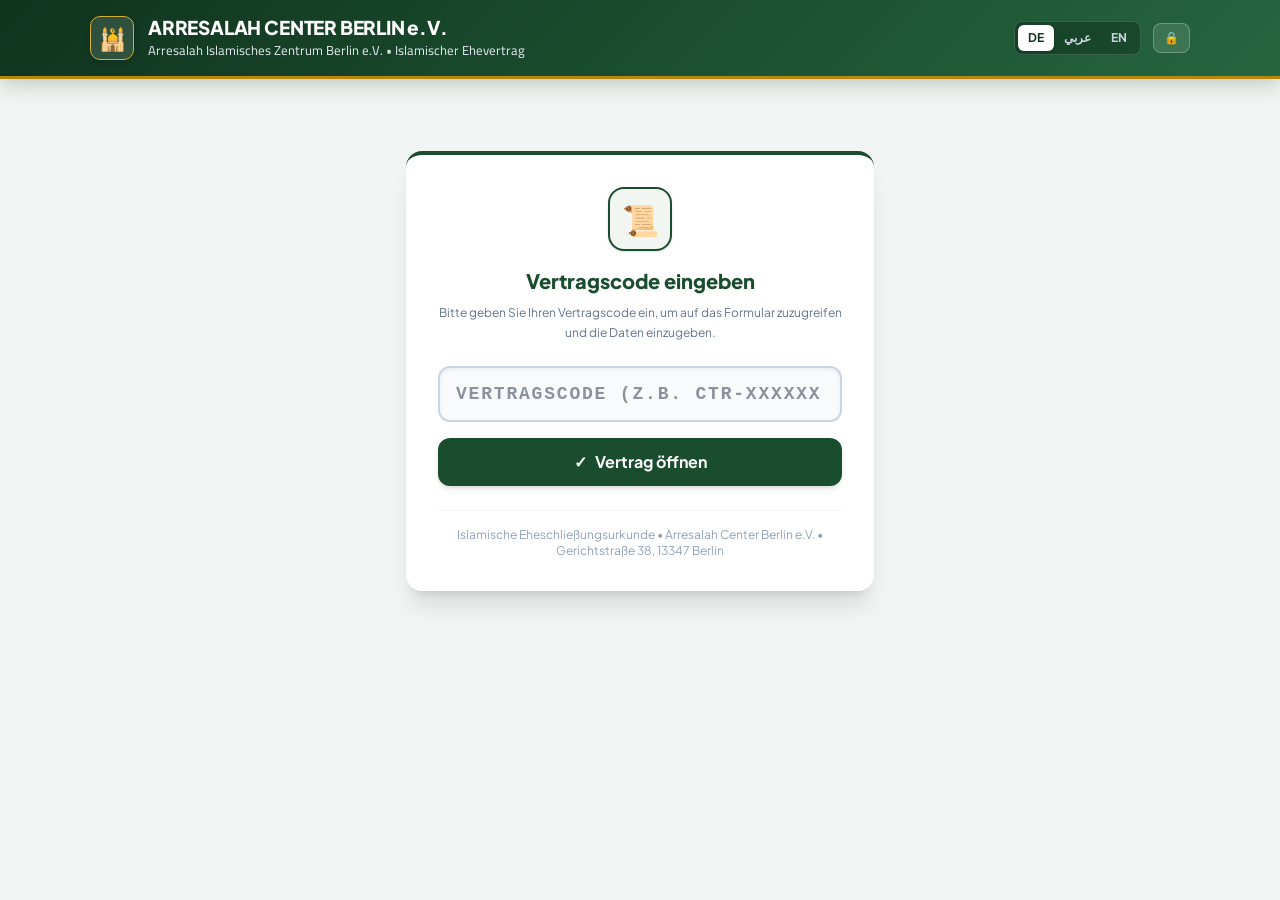
<file: index.html>
<!doctype html>
<html lang="de" dir="ltr">
  <head>
    <meta charset="UTF-8" />
    <meta name="viewport" content="width=device-width, initial-scale=1.0" />
    <title>Islamische Eheschließungsurkunde - Arresalah Center Berlin</title>
    <meta name="description" content="Offizielle zweisprachige Islamische Eheschließungsurkunde für das Arresalah Center Berlin mit 5-Parteien-Fortschrittssegmenten, CTR-Code-Generator, Base64-ID-Uploads und druckbarem A4-Zertifikat." />
    <meta property="og:title" content="Islamische Eheschließungsurkunde - Arresalah Center Berlin" />
    <meta property="og:description" content="Offizielle zweisprachige Islamische Eheschließungsurkunde für das Arresalah Center Berlin mit 5-Parteien-Fortschrittssegmenten, CTR-Code-Generator, Base64-ID-Uploads und druckbarem A4-Zertifikat." />
    <meta property="og:type" content="website" />
    <meta name="twitter:card" content="summary_large_image" />
    <link rel="preconnect" href="https://fonts.googleapis.com">
    <link rel="preconnect" href="https://fonts.gstatic.com" crossorigin>
    <link href="https://fonts.googleapis.com/css2?family=Amiri:ital,wght@0,400;0,700;1,400;1,700&family=Cairo:wght@400;500;600;700;800&family=Plus+Jakarta+Sans:wght@400;500;600;700;800&display=swap" rel="stylesheet">
    <link rel="stylesheet" crossorigin href="./assets/index-Cl85z0U3.css">
  </head>
  <body class="bg-[#f4f6f8] text-[#1e293b] antialiased">
    <div id="root"></div>
    <script type="module">
      // Check if we are running in Vite dev mode or direct static hosting (e.g. GitHub Pages)
      import('/src/main.tsx').catch((err) => {
        console.warn('Vite dev server not found, loading standalone production bundle for GitHub Pages...');
        const bundleScript = document.createElement('script');
        bundleScript.type = 'module';
        bundleScript.crossOrigin = 'anonymous';
        bundleScript.src = './assets/index-DeFAVlt3.js';
        document.body.appendChild(bundleScript);
      });
    </script>
  </body>
</html>
</file>
<file: assets/index-Cl85z0U3.css>
/*! tailwindcss v4.3.3 | MIT License | https://tailwindcss.com */
@layer properties{@supports (((-webkit-hyphens:none)) and (not (margin-trim:inline))) or ((-moz-orient:inline) and (not (color:rgb(from red r g b)))){*,:before,:after,::backdrop{--tw-space-y-reverse:0;--tw-border-style:solid;--tw-leading:initial;--tw-font-weight:initial;--tw-tracking:initial;--tw-shadow:0 0 #0000;--tw-shadow-color:initial;--tw-shadow-alpha:100%;--tw-inset-shadow:0 0 #0000;--tw-inset-shadow-color:initial;--tw-inset-shadow-alpha:100%;--tw-ring-color:initial;--tw-ring-shadow:0 0 #0000;--tw-inset-ring-color:initial;--tw-inset-ring-shadow:0 0 #0000;--tw-ring-inset:initial;--tw-ring-offset-width:0px;--tw-ring-offset-color:#fff;--tw-ring-offset-shadow:0 0 #0000;--tw-outline-style:solid;--tw-blur:initial;--tw-brightness:initial;--tw-contrast:initial;--tw-grayscale:initial;--tw-hue-rotate:initial;--tw-invert:initial;--tw-opacity:initial;--tw-saturate:initial;--tw-sepia:initial;--tw-drop-shadow:initial;--tw-drop-shadow-color:initial;--tw-drop-shadow-alpha:100%;--tw-drop-shadow-size:initial;--tw-duration:initial}}}@layer theme{:root,:host{--font-sans:-apple-system, BlinkMacSystemFont, "Segoe UI", Roboto, "Helvetica Neue", "Noto Sans", Arial, sans-serif, "Apple Color Emoji", "Segoe UI Emoji", "Segoe UI Symbol", "Noto Color Emoji";--font-mono:ui-monospace, SFMono-Regular, Menlo, Monaco, Consolas, "Liberation Mono", "Courier New", monospace;--color-red-50:oklch(97.1% .013 17.38);--color-red-400:oklch(70.4% .191 22.216);--color-red-500:oklch(63.7% .237 25.331);--color-red-600:oklch(57.7% .245 27.325);--color-amber-50:oklch(98.7% .022 95.277);--color-amber-200:oklch(92.4% .12 95.746);--color-amber-300:oklch(87.9% .169 91.605);--color-amber-500:oklch(76.9% .188 70.08);--color-amber-600:oklch(66.6% .179 58.318);--color-amber-700:oklch(55.5% .163 48.998);--color-amber-800:oklch(47.3% .137 46.201);--color-amber-900:oklch(41.4% .112 45.904);--color-emerald-100:oklch(95% .052 163.051);--color-emerald-200:oklch(90.5% .093 164.15);--color-emerald-300:oklch(84.5% .143 164.978);--color-emerald-400:oklch(76.5% .177 163.223);--color-emerald-600:oklch(59.6% .145 163.225);--color-teal-600:oklch(60% .118 184.704);--color-rose-500:oklch(64.5% .246 16.439);--color-slate-50:oklch(98.4% .003 247.858);--color-slate-100:oklch(96.8% .007 247.896);--color-slate-300:oklch(86.9% .022 252.894);--color-slate-400:oklch(70.4% .04 256.788);--color-slate-500:oklch(55.4% .046 257.417);--color-slate-700:oklch(37.2% .044 257.287);--color-stone-50:oklch(98.5% .001 106.423);--color-stone-100:oklch(97% .001 106.424);--color-stone-200:oklch(92.3% .003 48.717);--color-stone-300:oklch(86.9% .005 56.366);--color-stone-400:oklch(70.9% .01 56.259);--color-stone-500:oklch(55.3% .013 58.071);--color-stone-600:oklch(44.4% .011 73.639);--color-stone-700:oklch(37.4% .01 67.558);--color-stone-800:oklch(26.8% .007 34.298);--color-stone-900:oklch(21.6% .006 56.043);--color-stone-950:oklch(14.7% .004 49.25);--color-black:#000;--color-white:#fff;--spacing:.25rem;--container-md:28rem;--container-7xl:80rem;--text-xs:.75rem;--text-xs--line-height:calc(1 / .75);--text-sm:.875rem;--text-sm--line-height:calc(1.25 / .875);--text-base:1rem;--text-base--line-height:calc(1.5 / 1);--text-lg:1.125rem;--text-lg--line-height:calc(1.75 / 1.125);--text-xl:1.25rem;--text-xl--line-height:calc(1.75 / 1.25);--text-2xl:1.5rem;--text-2xl--line-height:calc(2 / 1.5);--text-3xl:1.875rem;--text-3xl--line-height:calc(2.25 / 1.875);--font-weight-normal:400;--font-weight-medium:500;--font-weight-semibold:600;--font-weight-bold:700;--font-weight-extrabold:800;--tracking-tight:-.025em;--tracking-wide:.025em;--tracking-wider:.05em;--tracking-widest:.1em;--leading-tight:1.25;--leading-relaxed:1.625;--radius-md:.375rem;--radius-lg:.5rem;--radius-xl:.75rem;--radius-2xl:1rem;--drop-shadow-sm:0 1px 2px #00000026;--animate-pulse:pulse 2s cubic-bezier(.4, 0, .6, 1) infinite;--default-transition-duration:.15s;--default-transition-timing-function:cubic-bezier(.4, 0, .2, 1);--default-font-family:var(--font-sans);--default-mono-font-family:var(--font-mono)}}@layer base{*,:after,:before,::backdrop{box-sizing:border-box;border:0 solid;margin:0;padding:0}::file-selector-button{box-sizing:border-box;border:0 solid;margin:0;padding:0}html,:host{-webkit-text-size-adjust:100%;tab-size:4;line-height:1.5;font-family:var(--default-font-family,-apple-system, BlinkMacSystemFont, "Segoe UI", Roboto, "Helvetica Neue", "Noto Sans", Arial, sans-serif, "Apple Color Emoji", "Segoe UI Emoji", "Segoe UI Symbol", "Noto Color Emoji");font-feature-settings:var(--default-font-feature-settings,normal);font-variation-settings:var(--default-font-variation-settings,normal);-webkit-tap-highlight-color:transparent}hr{height:0;color:inherit;border-top-width:1px}abbr:where([title]){-webkit-text-decoration:underline dotted;text-decoration:underline dotted}h1,h2,h3,h4,h5,h6{font-size:inherit;font-weight:inherit}a{color:inherit;-webkit-text-decoration:inherit;-webkit-text-decoration:inherit;-webkit-text-decoration:inherit;-webkit-text-decoration:inherit;-webkit-text-decoration:inherit;-webkit-text-decoration:inherit;-webkit-text-decoration:inherit;-webkit-text-decoration:inherit;-webkit-text-decoration:inherit;text-decoration:inherit}b,strong{font-weight:bolder}code,kbd,samp,pre{font-family:var(--default-mono-font-family,ui-monospace, SFMono-Regular, Menlo, Monaco, Consolas, "Liberation Mono", "Courier New", monospace);font-feature-settings:var(--default-mono-font-feature-settings,normal);font-variation-settings:var(--default-mono-font-variation-settings,normal);font-size:1em}small{font-size:80%}sub,sup{vertical-align:baseline;font-size:75%;line-height:0;position:relative}sub{bottom:-.25em}sup{top:-.5em}table{text-indent:0;border-color:inherit;border-collapse:collapse}:-moz-focusring:where(:not(iframe)){outline:auto}progress{vertical-align:baseline}summary{display:list-item}ol,ul,menu{list-style:none}img,svg,video,canvas,audio,iframe,embed,object{vertical-align:middle;display:block}img,video{max-width:100%;height:auto}button,input,select,optgroup,textarea{font:inherit;font-feature-settings:inherit;font-variation-settings:inherit;letter-spacing:inherit;color:inherit;opacity:1;background-color:#0000;border-radius:0}::file-selector-button{font:inherit;font-feature-settings:inherit;font-variation-settings:inherit;letter-spacing:inherit;color:inherit;opacity:1;background-color:#0000;border-radius:0}:where(select:is([multiple],[size])) optgroup{font-weight:bolder}:where(select:is([multiple],[size])) optgroup option{padding-inline-start:20px}::file-selector-button{margin-inline-end:4px}::placeholder{opacity:1}@supports (not ((-webkit-appearance:-apple-pay-button))) or (contain-intrinsic-size:1px){::placeholder{color:currentColor}@supports (color:color-mix(in lab, red, red)){::placeholder{color:color-mix(in oklab, currentcolor 50%, transparent)}}}textarea{resize:vertical}::-webkit-search-decoration{-webkit-appearance:none}::-webkit-date-and-time-value{min-height:1lh;text-align:inherit}::-webkit-datetime-edit{display:inline-flex}::-webkit-datetime-edit-fields-wrapper{padding:0}::-webkit-datetime-edit{padding-block:0}::-webkit-datetime-edit-year-field{padding-block:0}::-webkit-datetime-edit-month-field{padding-block:0}::-webkit-datetime-edit-day-field{padding-block:0}::-webkit-datetime-edit-hour-field{padding-block:0}::-webkit-datetime-edit-minute-field{padding-block:0}::-webkit-datetime-edit-second-field{padding-block:0}::-webkit-datetime-edit-millisecond-field{padding-block:0}::-webkit-datetime-edit-meridiem-field{padding-block:0}::-webkit-calendar-picker-indicator{line-height:1}:-moz-ui-invalid{box-shadow:none}button,input:where([type=button],[type=reset],[type=submit]){appearance:button}::file-selector-button{appearance:button}::-webkit-inner-spin-button{height:auto}::-webkit-outer-spin-button{height:auto}[hidden]:where(:not([hidden=until-found])){display:none!important}:root{--primary-color:#1a4d2e;--primary-light:#25663f;--primary-dark:#10331e;--border-color:#2b5740;--bg-color:#f1f5f3;--error-color:#d9534f;--success-color:#27ae60;--gold-color:#b8860b;--gold-light:#d4af37;--gold-bg:#fffbf0}*{box-sizing:border-box;font-family:Plus Jakarta Sans,Segoe UI,Tahoma,Geneva,Verdana,sans-serif}body{background:var(--bg-color);color:#1e293b;min-height:100vh;margin:0;padding:0}[dir=rtl]{font-family:Cairo,Amiri,Segoe UI,Tahoma,sans-serif}}@layer components;@layer utilities{.pointer-events-none{pointer-events:none}.absolute{position:absolute}.relative{position:relative}.sticky{position:sticky}.inset-0{inset:0}.top-0{top:0}.top-3{top:calc(var(--spacing) * 3)}.right-0{right:0}.right-3{right:calc(var(--spacing) * 3)}.z-30{z-index:30}.z-40{z-index:40}.container{width:100%}@media (width>=40rem){.container{max-width:40rem}}@media (width>=48rem){.container{max-width:48rem}}@media (width>=64rem){.container{max-width:64rem}}@media (width>=80rem){.container{max-width:80rem}}@media (width>=96rem){.container{max-width:96rem}}.mx-auto{margin-inline:auto}.-mt-3{margin-top:calc(var(--spacing) * -3)}.mt-0\.5{margin-top:calc(var(--spacing) * .5)}.mt-1{margin-top:var(--spacing)}.mt-1\.5{margin-top:calc(var(--spacing) * 1.5)}.mt-2{margin-top:calc(var(--spacing) * 2)}.mt-3{margin-top:calc(var(--spacing) * 3)}.mt-4{margin-top:calc(var(--spacing) * 4)}.mt-5{margin-top:calc(var(--spacing) * 5)}.mt-6{margin-top:calc(var(--spacing) * 6)}.mt-8{margin-top:calc(var(--spacing) * 8)}.mb-1{margin-bottom:var(--spacing)}.mb-1\.5{margin-bottom:calc(var(--spacing) * 1.5)}.mb-2{margin-bottom:calc(var(--spacing) * 2)}.mb-3{margin-bottom:calc(var(--spacing) * 3)}.mb-4{margin-bottom:calc(var(--spacing) * 4)}.mb-6{margin-bottom:calc(var(--spacing) * 6)}.block{display:block}.contents{display:contents}.flex{display:flex}.grid{display:grid}.hidden{display:none}.inline-block{display:inline-block}.inline-flex{display:inline-flex}.h-2{height:calc(var(--spacing) * 2)}.h-2\.5{height:calc(var(--spacing) * 2.5)}.h-3{height:calc(var(--spacing) * 3)}.h-3\.5{height:calc(var(--spacing) * 3.5)}.h-4{height:calc(var(--spacing) * 4)}.h-5{height:calc(var(--spacing) * 5)}.h-6{height:calc(var(--spacing) * 6)}.h-8{height:calc(var(--spacing) * 8)}.h-10{height:calc(var(--spacing) * 10)}.h-12{height:calc(var(--spacing) * 12)}.h-14{height:calc(var(--spacing) * 14)}.h-16{height:calc(var(--spacing) * 16)}.h-20{height:calc(var(--spacing) * 20)}.h-24{height:calc(var(--spacing) * 24)}.h-28{height:calc(var(--spacing) * 28)}.h-32{height:calc(var(--spacing) * 32)}.h-full{height:100%}.max-h-56{max-height:calc(var(--spacing) * 56)}.max-h-96{max-height:calc(var(--spacing) * 96)}.min-h-screen{min-height:100vh}.w-1\/3{width:33.3333%}.w-2{width:calc(var(--spacing) * 2)}.w-2\.5{width:calc(var(--spacing) * 2.5)}.w-2\/3{width:66.6667%}.w-3{width:calc(var(--spacing) * 3)}.w-3\.5{width:calc(var(--spacing) * 3.5)}.w-4{width:calc(var(--spacing) * 4)}.w-5{width:calc(var(--spacing) * 5)}.w-6{width:calc(var(--spacing) * 6)}.w-8{width:calc(var(--spacing) * 8)}.w-10{width:calc(var(--spacing) * 10)}.w-12{width:calc(var(--spacing) * 12)}.w-16{width:calc(var(--spacing) * 16)}.w-20{width:calc(var(--spacing) * 20)}.w-28{width:calc(var(--spacing) * 28)}.w-36{width:calc(var(--spacing) * 36)}.w-64{width:calc(var(--spacing) * 64)}.w-full{width:100%}.max-w-7xl{max-width:var(--container-7xl)}.max-w-\[550px\]{max-width:550px}.max-w-md{max-width:var(--container-md)}.flex-1{flex:1}.shrink-0{flex-shrink:0}.rotate-180{rotate:180deg}.animate-pulse{animation:var(--animate-pulse)}.cursor-pointer{cursor:pointer}.scrollbar-none{scrollbar-width:none}.scrollbar-thin{scrollbar-width:thin}.grid-cols-1{grid-template-columns:repeat(1,minmax(0,1fr))}.grid-cols-2{grid-template-columns:repeat(2,minmax(0,1fr))}.grid-cols-3{grid-template-columns:repeat(3,minmax(0,1fr))}.flex-col{flex-direction:column}.flex-wrap{flex-wrap:wrap}.items-center{align-items:center}.items-end{align-items:flex-end}.justify-between{justify-content:space-between}.justify-center{justify-content:center}.gap-1{gap:var(--spacing)}.gap-1\.5{gap:calc(var(--spacing) * 1.5)}.gap-2{gap:calc(var(--spacing) * 2)}.gap-3{gap:calc(var(--spacing) * 3)}.gap-4{gap:calc(var(--spacing) * 4)}.gap-5{gap:calc(var(--spacing) * 5)}.gap-6{gap:calc(var(--spacing) * 6)}:where(.space-y-1>:not(:last-child)){--tw-space-y-reverse:0;margin-block-start:calc(var(--spacing) * var(--tw-space-y-reverse));margin-block-end:calc(var(--spacing) * calc(1 - var(--tw-space-y-reverse)))}:where(.space-y-3>:not(:last-child)){--tw-space-y-reverse:0;margin-block-start:calc(calc(var(--spacing) * 3) * var(--tw-space-y-reverse));margin-block-end:calc(calc(var(--spacing) * 3) * calc(1 - var(--tw-space-y-reverse)))}:where(.space-y-4>:not(:last-child)){--tw-space-y-reverse:0;margin-block-start:calc(calc(var(--spacing) * 4) * var(--tw-space-y-reverse));margin-block-end:calc(calc(var(--spacing) * 4) * calc(1 - var(--tw-space-y-reverse)))}:where(.space-y-6>:not(:last-child)){--tw-space-y-reverse:0;margin-block-start:calc(calc(var(--spacing) * 6) * var(--tw-space-y-reverse));margin-block-end:calc(calc(var(--spacing) * 6) * calc(1 - var(--tw-space-y-reverse)))}.gap-x-4{column-gap:calc(var(--spacing) * 4)}.gap-y-6{row-gap:calc(var(--spacing) * 6)}.overflow-hidden{overflow:hidden}.overflow-visible{overflow:visible}.overflow-x-auto{overflow-x:auto}.overflow-y-auto{overflow-y:auto}.rounded{border-radius:.25rem}.rounded-2xl{border-radius:var(--radius-2xl)}.rounded-full{border-radius:2147483647px}.rounded-lg{border-radius:var(--radius-lg)}.rounded-md{border-radius:var(--radius-md)}.rounded-xl{border-radius:var(--radius-xl)}.border{border-style:var(--tw-border-style);border-width:1px}.border-2{border-style:var(--tw-border-style);border-width:2px}.border-t{border-top-style:var(--tw-border-style);border-top-width:1px}.border-t-2{border-top-style:var(--tw-border-style);border-top-width:2px}.border-t-4{border-top-style:var(--tw-border-style);border-top-width:4px}.border-b{border-bottom-style:var(--tw-border-style);border-bottom-width:1px}.border-dashed{--tw-border-style:dashed;border-style:dashed}.border-\[\#1a4d2e\]{border-color:#1a4d2e}.border-\[\#1a4d2e\]\/30{border-color:oklab(37.6709% -.0683278 .0337687/.3)}.border-\[\#27ae60\]\/20{border-color:oklab(66.2876% -.141961 .0743057/.2)}.border-\[\#27ae60\]\/40{border-color:oklab(66.2876% -.141961 .0743057/.4)}.border-\[\#b8860b\]\/20{border-color:oklab(65.207% .0193768 .130772/.2)}.border-\[\#b8860b\]\/30{border-color:oklab(65.207% .0193768 .130772/.3)}.border-\[\#b8860b\]\/40{border-color:oklab(65.207% .0193768 .130772/.4)}.border-\[\#b8860b\]\/60{border-color:oklab(65.207% .0193768 .130772/.6)}.border-amber-200{border-color:var(--color-amber-200)}.border-amber-200\/80{border-color:#fee685cc}@supports (color:color-mix(in lab, red, red)){.border-amber-200\/80{border-color:color-mix(in oklab, var(--color-amber-200) 80%, transparent)}}.border-emerald-600\/40{border-color:#00976766}@supports (color:color-mix(in lab, red, red)){.border-emerald-600\/40{border-color:color-mix(in oklab, var(--color-emerald-600) 40%, transparent)}}.border-red-500{border-color:var(--color-red-500)}.border-slate-100{border-color:var(--color-slate-100)}.border-slate-300{border-color:var(--color-slate-300)}.border-stone-100{border-color:var(--color-stone-100)}.border-stone-200{border-color:var(--color-stone-200)}.border-stone-200\/60{border-color:#e7e5e499}@supports (color:color-mix(in lab, red, red)){.border-stone-200\/60{border-color:color-mix(in oklab, var(--color-stone-200) 60%, transparent)}}.border-stone-200\/70{border-color:#e7e5e4b3}@supports (color:color-mix(in lab, red, red)){.border-stone-200\/70{border-color:color-mix(in oklab, var(--color-stone-200) 70%, transparent)}}.border-stone-200\/80{border-color:#e7e5e4cc}@supports (color:color-mix(in lab, red, red)){.border-stone-200\/80{border-color:color-mix(in oklab, var(--color-stone-200) 80%, transparent)}}.border-stone-300{border-color:var(--color-stone-300)}.border-stone-400{border-color:var(--color-stone-400)}.border-stone-700{border-color:var(--color-stone-700)}.border-stone-800{border-color:var(--color-stone-800)}.border-white\/15{border-color:#ffffff26}@supports (color:color-mix(in lab, red, red)){.border-white\/15{border-color:color-mix(in oklab, var(--color-white) 15%, transparent)}}.border-white\/20{border-color:#fff3}@supports (color:color-mix(in lab, red, red)){.border-white\/20{border-color:color-mix(in oklab, var(--color-white) 20%, transparent)}}.bg-\[\#1a4d2e\]{background-color:#1a4d2e}.bg-\[\#1a4d2e\]\/5{background-color:oklab(37.6709% -.0683278 .0337687/.05)}.bg-\[\#1a4d2e\]\/10{background-color:oklab(37.6709% -.0683278 .0337687/.1)}.bg-\[\#27ae60\]{background-color:#27ae60}.bg-\[\#27ae60\]\/10{background-color:oklab(66.2876% -.141961 .0743057/.1)}.bg-\[\#27ae60\]\/20{background-color:oklab(66.2876% -.141961 .0743057/.2)}.bg-\[\#b8860b\]\/10{background-color:oklab(65.207% .0193768 .130772/.1)}.bg-\[\#d4af37\]{background-color:#d4af37}.bg-\[\#f1f5f3\]{background-color:#f1f5f3}.bg-\[\#f1f6f3\]{background-color:#f1f6f3}.bg-\[\#f4f6f8\]{background-color:#f4f6f8}.bg-\[\#fcf8e3\]\/60{background-color:oklab(97.6655% -.0039022 .0275626/.6)}.bg-\[\#fcfbf7\]{background-color:#fcfbf7}.bg-\[\#fcfcf9\]{background-color:#fcfcf9}.bg-amber-50{background-color:var(--color-amber-50)}.bg-amber-50\/60{background-color:#fffbeb99}@supports (color:color-mix(in lab, red, red)){.bg-amber-50\/60{background-color:color-mix(in oklab, var(--color-amber-50) 60%, transparent)}}.bg-amber-500{background-color:var(--color-amber-500)}.bg-black\/20{background-color:#0003}@supports (color:color-mix(in lab, red, red)){.bg-black\/20{background-color:color-mix(in oklab, var(--color-black) 20%, transparent)}}.bg-black\/50{background-color:#00000080}@supports (color:color-mix(in lab, red, red)){.bg-black\/50{background-color:color-mix(in oklab, var(--color-black) 50%, transparent)}}.bg-black\/60{background-color:#0009}@supports (color:color-mix(in lab, red, red)){.bg-black\/60{background-color:color-mix(in oklab, var(--color-black) 60%, transparent)}}.bg-red-50\/20{background-color:#fef2f233}@supports (color:color-mix(in lab, red, red)){.bg-red-50\/20{background-color:color-mix(in oklab, var(--color-red-50) 20%, transparent)}}.bg-slate-50{background-color:var(--color-slate-50)}.bg-stone-50{background-color:var(--color-stone-50)}.bg-stone-50\/50{background-color:#fafaf980}@supports (color:color-mix(in lab, red, red)){.bg-stone-50\/50{background-color:color-mix(in oklab, var(--color-stone-50) 50%, transparent)}}.bg-stone-50\/60{background-color:#fafaf999}@supports (color:color-mix(in lab, red, red)){.bg-stone-50\/60{background-color:color-mix(in oklab, var(--color-stone-50) 60%, transparent)}}.bg-stone-50\/70{background-color:#fafaf9b3}@supports (color:color-mix(in lab, red, red)){.bg-stone-50\/70{background-color:color-mix(in oklab, var(--color-stone-50) 70%, transparent)}}.bg-stone-50\/80{background-color:#fafaf9cc}@supports (color:color-mix(in lab, red, red)){.bg-stone-50\/80{background-color:color-mix(in oklab, var(--color-stone-50) 80%, transparent)}}.bg-stone-100{background-color:var(--color-stone-100)}.bg-stone-100\/70{background-color:#f5f5f4b3}@supports (color:color-mix(in lab, red, red)){.bg-stone-100\/70{background-color:color-mix(in oklab, var(--color-stone-100) 70%, transparent)}}.bg-stone-100\/80{background-color:#f5f5f4cc}@supports (color:color-mix(in lab, red, red)){.bg-stone-100\/80{background-color:color-mix(in oklab, var(--color-stone-100) 80%, transparent)}}.bg-stone-400{background-color:var(--color-stone-400)}.bg-stone-800{background-color:var(--color-stone-800)}.bg-stone-900{background-color:var(--color-stone-900)}.bg-stone-900\/90{background-color:#1c1917e6}@supports (color:color-mix(in lab, red, red)){.bg-stone-900\/90{background-color:color-mix(in oklab, var(--color-stone-900) 90%, transparent)}}.bg-stone-950{background-color:var(--color-stone-950)}.bg-white{background-color:var(--color-white)}.bg-white\/10{background-color:#ffffff1a}@supports (color:color-mix(in lab, red, red)){.bg-white\/10{background-color:color-mix(in oklab, var(--color-white) 10%, transparent)}}.object-cover{object-fit:cover}.p-0\.5{padding:calc(var(--spacing) * .5)}.p-1{padding:var(--spacing)}.p-2{padding:calc(var(--spacing) * 2)}.p-2\.5{padding:calc(var(--spacing) * 2.5)}.p-3{padding:calc(var(--spacing) * 3)}.p-3\.5{padding:calc(var(--spacing) * 3.5)}.p-4{padding:calc(var(--spacing) * 4)}.p-5{padding:calc(var(--spacing) * 5)}.p-6{padding:calc(var(--spacing) * 6)}.p-8{padding:calc(var(--spacing) * 8)}.px-2{padding-inline:calc(var(--spacing) * 2)}.px-2\.5{padding-inline:calc(var(--spacing) * 2.5)}.px-3{padding-inline:calc(var(--spacing) * 3)}.px-3\.5{padding-inline:calc(var(--spacing) * 3.5)}.px-4{padding-inline:calc(var(--spacing) * 4)}.px-5{padding-inline:calc(var(--spacing) * 5)}.px-6{padding-inline:calc(var(--spacing) * 6)}.py-0\.5{padding-block:calc(var(--spacing) * .5)}.py-1{padding-block:var(--spacing)}.py-1\.5{padding-block:calc(var(--spacing) * 1.5)}.py-2{padding-block:calc(var(--spacing) * 2)}.py-2\.5{padding-block:calc(var(--spacing) * 2.5)}.py-3{padding-block:calc(var(--spacing) * 3)}.py-4{padding-block:calc(var(--spacing) * 4)}.py-8{padding-block:calc(var(--spacing) * 8)}.pt-1{padding-top:var(--spacing)}.pt-3{padding-top:calc(var(--spacing) * 3)}.pt-4{padding-top:calc(var(--spacing) * 4)}.pt-5{padding-top:calc(var(--spacing) * 5)}.pb-1{padding-bottom:var(--spacing)}.pb-1\.5{padding-bottom:calc(var(--spacing) * 1.5)}.pb-2{padding-bottom:calc(var(--spacing) * 2)}.pb-3{padding-bottom:calc(var(--spacing) * 3)}.pb-5{padding-bottom:calc(var(--spacing) * 5)}.text-center{text-align:center}.text-end{text-align:end}.text-start{text-align:start}.font-mono{font-family:var(--font-mono)}.font-sans{font-family:var(--font-sans)}.text-2xl{font-size:var(--text-2xl);line-height:var(--tw-leading,var(--text-2xl--line-height))}.text-3xl{font-size:var(--text-3xl);line-height:var(--tw-leading,var(--text-3xl--line-height))}.text-base{font-size:var(--text-base);line-height:var(--tw-leading,var(--text-base--line-height))}.text-lg{font-size:var(--text-lg);line-height:var(--tw-leading,var(--text-lg--line-height))}.text-sm{font-size:var(--text-sm);line-height:var(--tw-leading,var(--text-sm--line-height))}.text-xl{font-size:var(--text-xl);line-height:var(--tw-leading,var(--text-xl--line-height))}.text-xs{font-size:var(--text-xs);line-height:var(--tw-leading,var(--text-xs--line-height))}.text-\[7px\]{font-size:7px}.text-\[9px\]{font-size:9px}.text-\[10px\]{font-size:10px}.text-\[11px\]{font-size:11px}.leading-relaxed{--tw-leading:var(--leading-relaxed);line-height:var(--leading-relaxed)}.leading-tight{--tw-leading:var(--leading-tight);line-height:var(--leading-tight)}.font-bold{--tw-font-weight:var(--font-weight-bold);font-weight:var(--font-weight-bold)}.font-extrabold{--tw-font-weight:var(--font-weight-extrabold);font-weight:var(--font-weight-extrabold)}.font-medium{--tw-font-weight:var(--font-weight-medium);font-weight:var(--font-weight-medium)}.font-normal{--tw-font-weight:var(--font-weight-normal);font-weight:var(--font-weight-normal)}.font-semibold{--tw-font-weight:var(--font-weight-semibold);font-weight:var(--font-weight-semibold)}.tracking-tight{--tw-tracking:var(--tracking-tight);letter-spacing:var(--tracking-tight)}.tracking-wide{--tw-tracking:var(--tracking-wide);letter-spacing:var(--tracking-wide)}.tracking-wider{--tw-tracking:var(--tracking-wider);letter-spacing:var(--tracking-wider)}.tracking-widest{--tw-tracking:var(--tracking-widest);letter-spacing:var(--tracking-widest)}.whitespace-nowrap{white-space:nowrap}.text-\[\#1a4d2e\]{color:#1a4d2e}.text-\[\#1e293b\]{color:#1e293b}.text-\[\#27ae60\]{color:#27ae60}.text-\[\#b8860b\]{color:#b8860b}.text-\[\#d4af37\]{color:#d4af37}.text-amber-300{color:var(--color-amber-300)}.text-amber-600{color:var(--color-amber-600)}.text-amber-700{color:var(--color-amber-700)}.text-amber-800{color:var(--color-amber-800)}.text-amber-900{color:var(--color-amber-900)}.text-emerald-100{color:var(--color-emerald-100)}.text-emerald-200{color:var(--color-emerald-200)}.text-emerald-200\/90{color:#a4f4cfe6}@supports (color:color-mix(in lab, red, red)){.text-emerald-200\/90{color:color-mix(in oklab, var(--color-emerald-200) 90%, transparent)}}.text-emerald-400{color:var(--color-emerald-400)}.text-red-400{color:var(--color-red-400)}.text-red-500{color:var(--color-red-500)}.text-red-600{color:var(--color-red-600)}.text-rose-500{color:var(--color-rose-500)}.text-slate-400{color:var(--color-slate-400)}.text-slate-500{color:var(--color-slate-500)}.text-stone-200{color:var(--color-stone-200)}.text-stone-300{color:var(--color-stone-300)}.text-stone-400{color:var(--color-stone-400)}.text-stone-500{color:var(--color-stone-500)}.text-stone-600{color:var(--color-stone-600)}.text-stone-700{color:var(--color-stone-700)}.text-stone-800{color:var(--color-stone-800)}.text-stone-900{color:var(--color-stone-900)}.text-stone-950{color:var(--color-stone-950)}.text-teal-600{color:var(--color-teal-600)}.text-white{color:var(--color-white)}.uppercase{text-transform:uppercase}.italic{font-style:italic}.underline{text-decoration-line:underline}.antialiased{-webkit-font-smoothing:antialiased;-moz-osx-font-smoothing:grayscale}.opacity-0{opacity:0}.shadow-inner{--tw-shadow:inset 0 2px 4px 0 var(--tw-shadow-color,#0000000d);box-shadow:var(--tw-inset-shadow), var(--tw-inset-ring-shadow), var(--tw-ring-offset-shadow), var(--tw-ring-shadow), var(--tw-shadow)}.shadow-lg{--tw-shadow:0 10px 15px -3px var(--tw-shadow-color,#0000001a), 0 4px 6px -4px var(--tw-shadow-color,#0000001a);box-shadow:var(--tw-inset-shadow), var(--tw-inset-ring-shadow), var(--tw-ring-offset-shadow), var(--tw-ring-shadow), var(--tw-shadow)}.shadow-md{--tw-shadow:0 4px 6px -1px var(--tw-shadow-color,#0000001a), 0 2px 4px -2px var(--tw-shadow-color,#0000001a);box-shadow:var(--tw-inset-shadow), var(--tw-inset-ring-shadow), var(--tw-ring-offset-shadow), var(--tw-ring-shadow), var(--tw-shadow)}.shadow-sm{--tw-shadow:0 1px 3px 0 var(--tw-shadow-color,#0000001a), 0 1px 2px -1px var(--tw-shadow-color,#0000001a);box-shadow:var(--tw-inset-shadow), var(--tw-inset-ring-shadow), var(--tw-ring-offset-shadow), var(--tw-ring-shadow), var(--tw-shadow)}.shadow-xl{--tw-shadow:0 20px 25px -5px var(--tw-shadow-color,#0000001a), 0 8px 10px -6px var(--tw-shadow-color,#0000001a);box-shadow:var(--tw-inset-shadow), var(--tw-inset-ring-shadow), var(--tw-ring-offset-shadow), var(--tw-ring-shadow), var(--tw-shadow)}.shadow-xs{--tw-shadow:0 1px 2px 0 var(--tw-shadow-color,#0000000d);box-shadow:var(--tw-inset-shadow), var(--tw-inset-ring-shadow), var(--tw-ring-offset-shadow), var(--tw-ring-shadow), var(--tw-shadow)}.ring-2{--tw-ring-shadow:var(--tw-ring-inset,) 0 0 0 calc(2px + var(--tw-ring-offset-width)) var(--tw-ring-color,currentcolor);box-shadow:var(--tw-inset-shadow), var(--tw-inset-ring-shadow), var(--tw-ring-offset-shadow), var(--tw-ring-shadow), var(--tw-shadow)}.ring-4{--tw-ring-shadow:var(--tw-ring-inset,) 0 0 0 calc(4px + var(--tw-ring-offset-width)) var(--tw-ring-color,currentcolor);box-shadow:var(--tw-inset-shadow), var(--tw-inset-ring-shadow), var(--tw-ring-offset-shadow), var(--tw-ring-shadow), var(--tw-shadow)}.ring-\[\#1a4d2e\]\/20{--tw-ring-color:oklab(37.6709% -.0683278 .0337687/.2)}.ring-\[\#1a4d2e\]\/30{--tw-ring-color:oklab(37.6709% -.0683278 .0337687/.3)}.ring-\[\#27ae60\]\/20{--tw-ring-color:oklab(66.2876% -.141961 .0743057/.2)}.outline{outline-style:var(--tw-outline-style);outline-width:1px}.drop-shadow-sm{--tw-drop-shadow-size:drop-shadow(0 1px 2px var(--tw-drop-shadow-color,#00000026));--tw-drop-shadow:drop-shadow(var(--drop-shadow-sm));filter:var(--tw-blur,) var(--tw-brightness,) var(--tw-contrast,) var(--tw-grayscale,) var(--tw-hue-rotate,) var(--tw-invert,) var(--tw-saturate,) var(--tw-sepia,) var(--tw-drop-shadow,)}.filter{filter:var(--tw-blur,) var(--tw-brightness,) var(--tw-contrast,) var(--tw-grayscale,) var(--tw-hue-rotate,) var(--tw-invert,) var(--tw-saturate,) var(--tw-sepia,) var(--tw-drop-shadow,)}.transition{transition-property:color,background-color,border-color,outline-color,text-decoration-color,fill,stroke,--tw-gradient-from,--tw-gradient-via,--tw-gradient-to,opacity,box-shadow,transform,translate,scale,rotate,filter,-webkit-backdrop-filter,backdrop-filter,display,content-visibility,overlay,pointer-events;transition-timing-function:var(--tw-ease,var(--default-transition-timing-function));transition-duration:var(--tw-duration,var(--default-transition-duration))}.transition-all{transition-property:all;transition-timing-function:var(--tw-ease,var(--default-transition-timing-function));transition-duration:var(--tw-duration,var(--default-transition-duration))}.transition-colors{transition-property:color,background-color,border-color,outline-color,text-decoration-color,fill,stroke,--tw-gradient-from,--tw-gradient-via,--tw-gradient-to;transition-timing-function:var(--tw-ease,var(--default-transition-timing-function));transition-duration:var(--tw-duration,var(--default-transition-duration))}.transition-opacity{transition-property:opacity;transition-timing-function:var(--tw-ease,var(--default-transition-timing-function));transition-duration:var(--tw-duration,var(--default-transition-duration))}.transition-transform{transition-property:transform,translate,scale,rotate;transition-timing-function:var(--tw-ease,var(--default-transition-timing-function));transition-duration:var(--tw-duration,var(--default-transition-duration))}.duration-300{--tw-duration:.3s;transition-duration:.3s}.select-none{-webkit-user-select:none;user-select:none}@media (hover:hover){.group-hover\:opacity-100:is(:where(.group):hover *){opacity:1}}.placeholder\:text-stone-400::placeholder{color:var(--color-stone-400)}@media (hover:hover){.hover\:border-\[\#1a4d2e\]:hover{border-color:#1a4d2e}.hover\:border-stone-400:hover{border-color:var(--color-stone-400)}.hover\:bg-\[\#1a4d2e\]\/20:hover{background-color:oklab(37.6709% -.0683278 .0337687/.2)}.hover\:bg-\[\#27ae60\]\/20:hover{background-color:oklab(66.2876% -.141961 .0743057/.2)}.hover\:bg-\[\#25663f\]:hover{background-color:#25663f}.hover\:bg-\[\#219653\]:hover{background-color:#219653}.hover\:bg-stone-50:hover{background-color:var(--color-stone-50)}.hover\:bg-stone-100:hover{background-color:var(--color-stone-100)}.hover\:bg-stone-200:hover{background-color:var(--color-stone-200)}.hover\:bg-stone-200\/50:hover{background-color:#e7e5e480}@supports (color:color-mix(in lab, red, red)){.hover\:bg-stone-200\/50:hover{background-color:color-mix(in oklab, var(--color-stone-200) 50%, transparent)}}.hover\:bg-stone-700:hover{background-color:var(--color-stone-700)}.hover\:bg-stone-800:hover{background-color:var(--color-stone-800)}.hover\:bg-white\/10:hover{background-color:#ffffff1a}@supports (color:color-mix(in lab, red, red)){.hover\:bg-white\/10:hover{background-color:color-mix(in oklab, var(--color-white) 10%, transparent)}}.hover\:bg-white\/20:hover{background-color:#fff3}@supports (color:color-mix(in lab, red, red)){.hover\:bg-white\/20:hover{background-color:color-mix(in oklab, var(--color-white) 20%, transparent)}}.hover\:text-\[\#1a4d2e\]:hover{color:#1a4d2e}.hover\:text-slate-700:hover{color:var(--color-slate-700)}.hover\:text-stone-200:hover{color:var(--color-stone-200)}.hover\:text-stone-900:hover{color:var(--color-stone-900)}.hover\:text-white:hover{color:var(--color-white)}.hover\:underline:hover{text-decoration-line:underline}.hover\:opacity-90:hover{opacity:.9}.hover\:shadow-lg:hover{--tw-shadow:0 10px 15px -3px var(--tw-shadow-color,#0000001a), 0 4px 6px -4px var(--tw-shadow-color,#0000001a);box-shadow:var(--tw-inset-shadow), var(--tw-inset-ring-shadow), var(--tw-ring-offset-shadow), var(--tw-ring-shadow), var(--tw-shadow)}.hover\:shadow-md:hover{--tw-shadow:0 4px 6px -1px var(--tw-shadow-color,#0000001a), 0 2px 4px -2px var(--tw-shadow-color,#0000001a);box-shadow:var(--tw-inset-shadow), var(--tw-inset-ring-shadow), var(--tw-ring-offset-shadow), var(--tw-ring-shadow), var(--tw-shadow)}}.focus\:border-\[\#1a4d2e\]:focus{border-color:#1a4d2e}.focus\:bg-white:focus{background-color:var(--color-white)}.focus\:ring-2:focus{--tw-ring-shadow:var(--tw-ring-inset,) 0 0 0 calc(2px + var(--tw-ring-offset-width)) var(--tw-ring-color,currentcolor);box-shadow:var(--tw-inset-shadow), var(--tw-inset-ring-shadow), var(--tw-ring-offset-shadow), var(--tw-ring-shadow), var(--tw-shadow)}.focus\:ring-\[\#1a4d2e\]:focus{--tw-ring-color:#1a4d2e}.focus\:ring-\[\#1a4d2e\]\/40:focus{--tw-ring-color:oklab(37.6709% -.0683278 .0337687/.4)}.focus\:ring-emerald-300:focus{--tw-ring-color:var(--color-emerald-300)}.focus\:ring-emerald-400:focus{--tw-ring-color:var(--color-emerald-400)}.focus\:outline-none:focus{--tw-outline-style:none;outline-style:none}@media (width>=40rem){.sm\:col-span-2{grid-column:span 2/span 2}.sm\:block{display:block}.sm\:inline{display:inline}.sm\:h-11{height:calc(var(--spacing) * 11)}.sm\:h-20{height:calc(var(--spacing) * 20)}.sm\:w-1\/3{width:33.3333%}.sm\:w-11{width:calc(var(--spacing) * 11)}.sm\:grid-cols-2{grid-template-columns:repeat(2,minmax(0,1fr))}.sm\:grid-cols-3{grid-template-columns:repeat(3,minmax(0,1fr))}.sm\:grid-cols-4{grid-template-columns:repeat(4,minmax(0,1fr))}.sm\:flex-row{flex-direction:row}.sm\:gap-3{gap:calc(var(--spacing) * 3)}.sm\:p-3{padding:calc(var(--spacing) * 3)}.sm\:p-5{padding:calc(var(--spacing) * 5)}.sm\:p-6{padding:calc(var(--spacing) * 6)}.sm\:p-10{padding:calc(var(--spacing) * 10)}.sm\:px-6{padding-inline:calc(var(--spacing) * 6)}.sm\:text-2xl{font-size:var(--text-2xl);line-height:var(--tw-leading,var(--text-2xl--line-height))}.sm\:text-3xl{font-size:var(--text-3xl);line-height:var(--tw-leading,var(--text-3xl--line-height))}.sm\:text-base{font-size:var(--text-base);line-height:var(--tw-leading,var(--text-base--line-height))}.sm\:text-lg{font-size:var(--text-lg);line-height:var(--tw-leading,var(--text-lg--line-height))}.sm\:text-sm{font-size:var(--text-sm);line-height:var(--tw-leading,var(--text-sm--line-height))}}@media (width>=48rem){.md\:col-span-2{grid-column:span 2/span 2}.md\:inline{display:inline}.md\:inline-block{display:inline-block}.md\:grid-cols-2{grid-template-columns:repeat(2,minmax(0,1fr))}.md\:grid-cols-3{grid-template-columns:repeat(3,minmax(0,1fr))}.md\:flex-row{flex-direction:row}}@media (width>=64rem){.lg\:inline-flex{display:inline-flex}.lg\:px-8{padding-inline:calc(var(--spacing) * 8)}}.ltr\:right-0:where(:not(:lang(ae),:lang(ar),:lang(arc),:lang(bcc),:lang(bqi),:lang(ckb),:lang(dv),:lang(fa),:lang(glk),:lang(he),:lang(ku),:lang(mzn),:lang(nqo),:lang(pnb),:lang(ps),:lang(sd),:lang(ug),:lang(ur),:lang(yi)),[dir=ltr],[dir=ltr] *){right:0}.ltr\:right-3:where(:not(:lang(ae),:lang(ar),:lang(arc),:lang(bcc),:lang(bqi),:lang(ckb),:lang(dv),:lang(fa),:lang(glk),:lang(he),:lang(ku),:lang(mzn),:lang(nqo),:lang(pnb),:lang(ps),:lang(sd),:lang(ug),:lang(ur),:lang(yi)),[dir=ltr],[dir=ltr] *){right:calc(var(--spacing) * 3)}.rtl\:left-0:where(:is(:lang(ae),:lang(ar),:lang(arc),:lang(bcc),:lang(bqi),:lang(ckb),:lang(dv),:lang(fa),:lang(glk),:lang(he),:lang(ku),:lang(mzn),:lang(nqo),:lang(pnb),:lang(ps),:lang(sd),:lang(ug),:lang(ur),:lang(yi)),[dir=rtl],[dir=rtl] *){left:0}.rtl\:left-3:where(:is(:lang(ae),:lang(ar),:lang(arc),:lang(bcc),:lang(bqi),:lang(ckb),:lang(dv),:lang(fa),:lang(glk),:lang(he),:lang(ku),:lang(mzn),:lang(nqo),:lang(pnb),:lang(ps),:lang(sd),:lang(ug),:lang(ur),:lang(yi)),[dir=rtl],[dir=rtl] *){left:calc(var(--spacing) * 3)}}.app-header{color:#fff;border-bottom:3px solid var(--gold-color);background:linear-gradient(135deg,#10331e 0%,#1a4d2e 50%,#25663f 100%);margin-bottom:24px;padding:16px 24px;box-shadow:0 4px 20px #10331e40}.app-header-content{flex-wrap:wrap;justify-content:space-between;align-items:center;gap:16px;max-width:1100px;margin:0 auto;display:flex}.header-brand{align-items:center;gap:14px;display:flex}.header-logo-icon{border:1.5px solid var(--gold-light);background:#ffffff1f;border-radius:10px;justify-content:center;align-items:center;width:44px;height:44px;font-size:22px;display:flex;box-shadow:0 2px 8px #0003}.header-titles h1{letter-spacing:-.01em;margin:0;font-size:19px;font-weight:800;line-height:1.2}.header-titles p{color:#e2e8f0;margin:2px 0 0;font-family:Cairo,sans-serif;font-size:13px}.header-controls{flex-wrap:wrap;align-items:center;gap:12px;display:flex}.nav-pill-btn{cursor:pointer;color:#fff;background:#ffffff1a;border:1px solid #fff3;border-radius:8px;align-items:center;gap:8px;padding:8px 16px;font-size:13px;font-weight:700;transition:all .2s cubic-bezier(.4,0,.2,1);display:inline-flex}.nav-pill-btn:hover{background:#fff3;transform:translateY(-1px)}.nav-pill-btn.active{background:var(--gold-color);color:#10331e;border-color:var(--gold-light);box-shadow:0 2px 10px #b8860b59}.lang-switch{background:#00000040;border:1px solid #ffffff26;border-radius:8px;padding:3px;display:flex}.lang-btn{color:#cbd5e1;cursor:pointer;background:0 0;border:none;border-radius:6px;padding:4px 10px;font-size:12px;font-weight:700;transition:all .15s}.lang-btn.active{color:#10331e;background:#fff;box-shadow:0 1px 4px #0003}.admin-bar{color:#fff;background:#18221b;border:1px solid #2b5740;border-radius:12px;flex-direction:column;gap:16px;max-width:900px;margin:0 auto 24px;padding:18px 22px;display:flex;box-shadow:0 6px 20px #00000026}.admin-header{justify-content:space-between;align-items:center;width:100%;display:flex}.contract-mgmt-box{background:#223126;border:1px solid #2d4533;border-radius:8px;width:100%;padding:16px}.generate-btn{background:var(--gold-color);color:#10331e;cursor:pointer;border:none;border-radius:6px;padding:7px 16px;font-size:13px;font-weight:700;transition:opacity .2s,transform .15s}.generate-btn:hover{background:var(--gold-light);transform:scale(1.02)}.codes-list{flex-wrap:wrap;gap:8px;max-height:140px;padding-top:12px;display:flex;overflow-y:auto}.code-badge{cursor:pointer;border-radius:20px;align-items:center;gap:6px;padding:6px 14px;font-family:monospace;font-size:12px;font-weight:700;transition:all .15s;display:flex}.code-badge.active-code{color:#4ade80;background:#27ae6033;border:1px solid #22c55e}.code-badge.used-code{color:#f87171;background:#d9534f33;border:1px solid #ef4444}.code-badge:hover{transform:translateY(-2px);box-shadow:0 4px 10px #0003}.form-card{border-top:5px solid var(--primary-color);background:#fff;border-radius:16px;max-width:720px;margin:0 auto 40px;padding:32px 36px;box-shadow:0 10px 30px -5px #1a4d2e14,0 0 0 1px #0000000a}.form-group{margin-bottom:20px}.form-group label{color:#334155;margin-bottom:6px;font-size:13.5px;font-weight:700;display:block}.form-group input,.form-group select{color:#1e293b;background-color:#fafbfc;border:1.5px solid #cbd5e1;border-radius:8px;width:100%;padding:11px 14px;font-size:14px;transition:all .2s}.form-group input:focus,.form-group select:focus{border-color:var(--primary-color);background-color:#fff;outline:none;box-shadow:0 0 0 3px #1a4d2e1f}.progress-circle-wrapper{text-align:center;background:linear-gradient(#f8faf9 0%,#f1f6f3 100%);border:1px solid #dbe6df;border-radius:14px;margin:20px 0 28px;padding:20px;box-shadow:inset 0 1px 3px #00000005}.progress-circle-wrapper h4{color:var(--primary-color);margin:0 0 14px;font-size:15px;font-weight:800}.circle-chart{filter:drop-shadow(0 2px 4px #0000000f);width:150px;height:150px;margin:0 auto;transform:rotate(-90deg)}.circle-segment{fill:none;stroke:#e2e8f0;stroke-width:16px;cursor:pointer;transition:stroke .4s,stroke-width .2s}.circle-segment:hover{stroke-width:18px}.circle-segment.active-segment{stroke:var(--success-color)!important}.circle-legend{flex-wrap:wrap;justify-content:center;gap:10px;margin-top:16px;font-size:12px;font-weight:700;display:flex}.legend-item{cursor:pointer;background:#fff;border:1px solid #e2e8f0;border-radius:20px;align-items:center;gap:6px;padding:4px 10px;transition:all .2s;display:flex}.legend-item:hover{border-color:var(--primary-color);background:#f0fdf4}.legend-dot{background:#cbd5e1;border-radius:50%;width:9px;height:9px;transition:background .3s;display:inline-block}.legend-dot.active-dot{background:var(--success-color);box-shadow:0 0 0 2px #27ae6040}.date-picker-wheels{background:#f8fafc;border:1.5px solid #e2e8f0;border-radius:8px;justify-content:space-between;gap:10px;padding:12px;display:flex}.wheel-column{text-align:center;flex:1}.wheel-column label{color:#64748b;margin-bottom:4px;font-size:11px;font-weight:700;display:block}.wheel-column select{text-align-last:center;cursor:pointer;background:#fff;border:1px solid #cbd5e1;border-radius:6px;width:100%;padding:8px;font-weight:700}.role-fields{border-top:2px dashed #e2e8f0;margin-top:24px;padding-top:20px}.submit-btn{background:linear-gradient(135deg, var(--primary-color) 0%, var(--primary-light) 100%);color:#fff;cursor:pointer;border:none;border-radius:10px;width:100%;margin-top:20px;padding:14px;font-size:16px;font-weight:800;transition:all .2s;box-shadow:0 4px 12px #1a4d2e40}.submit-btn:hover{opacity:.96;transform:translateY(-1px);box-shadow:0 6px 16px #1a4d2e4d}.alert-msg{border-radius:8px;margin-bottom:18px;padding:12px 16px;font-size:13.5px;font-weight:600}.alert-msg-error{color:#991b1b;background:#fef2f2;border:1px solid #fecaca}.alert-msg-success{color:#166534;background:#f0fdf4;border:1px solid #bbf7d0}.print-actions{text-align:center;margin-bottom:24px}.print-btn{background:linear-gradient(135deg, var(--gold-color) 0%, var(--gold-light) 100%);color:#10331e;cursor:pointer;border:none;border-radius:10px;align-items:center;gap:10px;padding:12px 32px;font-size:16px;font-weight:800;transition:all .2s;display:inline-flex;box-shadow:0 4px 14px #b8860b4d}.print-btn:hover{transform:translateY(-2px);box-shadow:0 6px 18px #b8860b66}.a4-page{border:3px double var(--border-color);outline:1px solid var(--gold-color);outline-offset:4px;box-sizing:border-box;background:#fff;width:210mm;min-height:297mm;margin:0 auto 50px;padding:14mm 16mm;position:relative;box-shadow:0 10px 30px #0000001a}.contract-header{text-align:center;border-bottom:2px solid var(--border-color);margin-bottom:14px;padding-bottom:12px}.bismillah-text{color:var(--primary-color);margin-bottom:4px;font-family:Amiri,serif;font-size:22px;font-weight:700}.contract-title{color:var(--primary-color);letter-spacing:-.01em;font-size:20px;font-weight:800}.contract-subtitle{color:var(--gold-color);margin-top:4px;font-family:Cairo,Amiri,sans-serif;font-size:16px;font-weight:700}.top-meta{background:#fafaf9;border:1px solid #1a4d2e;border-radius:4px;justify-content:space-between;margin-bottom:14px;padding:8px 12px;font-size:12px;display:flex}.grid-2{grid-template-columns:1fr 1fr;gap:12px;margin-bottom:12px;display:grid}.section-box{background:#fff;border:1px solid #cbd5e1;border-radius:6px;padding:10px 12px;font-size:11.5px;line-height:1.45;position:relative}.box-title{color:var(--primary-color);border-bottom:1.5px solid #1a4d2e;justify-content:space-between;margin-bottom:8px;padding-bottom:4px;font-size:12.5px;font-weight:800;display:flex}.field-row{word-break:break-word;margin-bottom:4px}.field-label{color:#475569;font-weight:700}.profile-photo-box{object-fit:cover;float:right;background:#f1f5f9;border:1px solid #94a3b8;border-radius:4px;width:65px;height:80px;margin-bottom:6px;margin-left:10px}[dir=rtl] .profile-photo-box{float:left;margin-left:0;margin-right:10px}.declaration-text{text-align:center;color:#334155;background:#fdfdfc;border:1px solid #e2e8f0;border-radius:6px;margin-top:14px;padding:10px 14px;font-size:11px;line-height:1.6}.signatures-row{text-align:center;grid-template-columns:repeat(3,1fr);gap:14px;margin-top:18px;font-size:11px;display:grid}.sig-box{border-top:1px dashed #94a3b8;padding-top:6px}.id-cards-preview{border-top:2px dashed #cbd5e1;margin-top:24px;padding-top:16px}.id-cards-grid{grid-template-columns:repeat(2,1fr);gap:12px;display:grid}.id-card-item img{object-fit:contain;background:#f8fafc;border:1px solid #cbd5e1;border-radius:6px;width:100%;height:120px}.upload-status{color:#475569;margin-top:4px;font-size:11px;font-weight:600}@media print{body{background:#fff!important;padding:0!important}.app-header,.admin-bar,.print-actions,.form-card,#admin-login-link,.id-cards-preview,.no-print,button,nav,#form-view{display:none!important}#contract-view{display:block!important}.a4-page{box-shadow:none!important;border:2px solid #1a4d2e!important;outline:none!important;width:100%!important;height:auto!important;margin:0!important;padding:8mm 10mm!important}@page{size:A4 portrait;margin:8mm}}@property --tw-space-y-reverse{syntax:"*";inherits:false;initial-value:0}@property --tw-border-style{syntax:"*";inherits:false;initial-value:solid}@property --tw-leading{syntax:"*";inherits:false}@property --tw-font-weight{syntax:"*";inherits:false}@property --tw-tracking{syntax:"*";inherits:false}@property --tw-shadow{syntax:"*";inherits:false;initial-value:0 0 #0000}@property --tw-shadow-color{syntax:"*";inherits:false}@property --tw-shadow-alpha{syntax:"<percentage>";inherits:false;initial-value:100%}@property --tw-inset-shadow{syntax:"*";inherits:false;initial-value:0 0 #0000}@property --tw-inset-shadow-color{syntax:"*";inherits:false}@property --tw-inset-shadow-alpha{syntax:"<percentage>";inherits:false;initial-value:100%}@property --tw-ring-color{syntax:"*";inherits:false}@property --tw-ring-shadow{syntax:"*";inherits:false;initial-value:0 0 #0000}@property --tw-inset-ring-color{syntax:"*";inherits:false}@property --tw-inset-ring-shadow{syntax:"*";inherits:false;initial-value:0 0 #0000}@property --tw-ring-inset{syntax:"*";inherits:false}@property --tw-ring-offset-width{syntax:"<length>";inherits:false;initial-value:0}@property --tw-ring-offset-color{syntax:"*";inherits:false;initial-value:#fff}@property --tw-ring-offset-shadow{syntax:"*";inherits:false;initial-value:0 0 #0000}@property --tw-outline-style{syntax:"*";inherits:false;initial-value:solid}@property --tw-blur{syntax:"*";inherits:false}@property --tw-brightness{syntax:"*";inherits:false}@property --tw-contrast{syntax:"*";inherits:false}@property --tw-grayscale{syntax:"*";inherits:false}@property --tw-hue-rotate{syntax:"*";inherits:false}@property --tw-invert{syntax:"*";inherits:false}@property --tw-opacity{syntax:"*";inherits:false}@property --tw-saturate{syntax:"*";inherits:false}@property --tw-sepia{syntax:"*";inherits:false}@property --tw-drop-shadow{syntax:"*";inherits:false}@property --tw-drop-shadow-color{syntax:"*";inherits:false}@property --tw-drop-shadow-alpha{syntax:"<percentage>";inherits:false;initial-value:100%}@property --tw-drop-shadow-size{syntax:"*";inherits:false}@property --tw-duration{syntax:"*";inherits:false}@keyframes pulse{50%{opacity:.5}}
</file>
